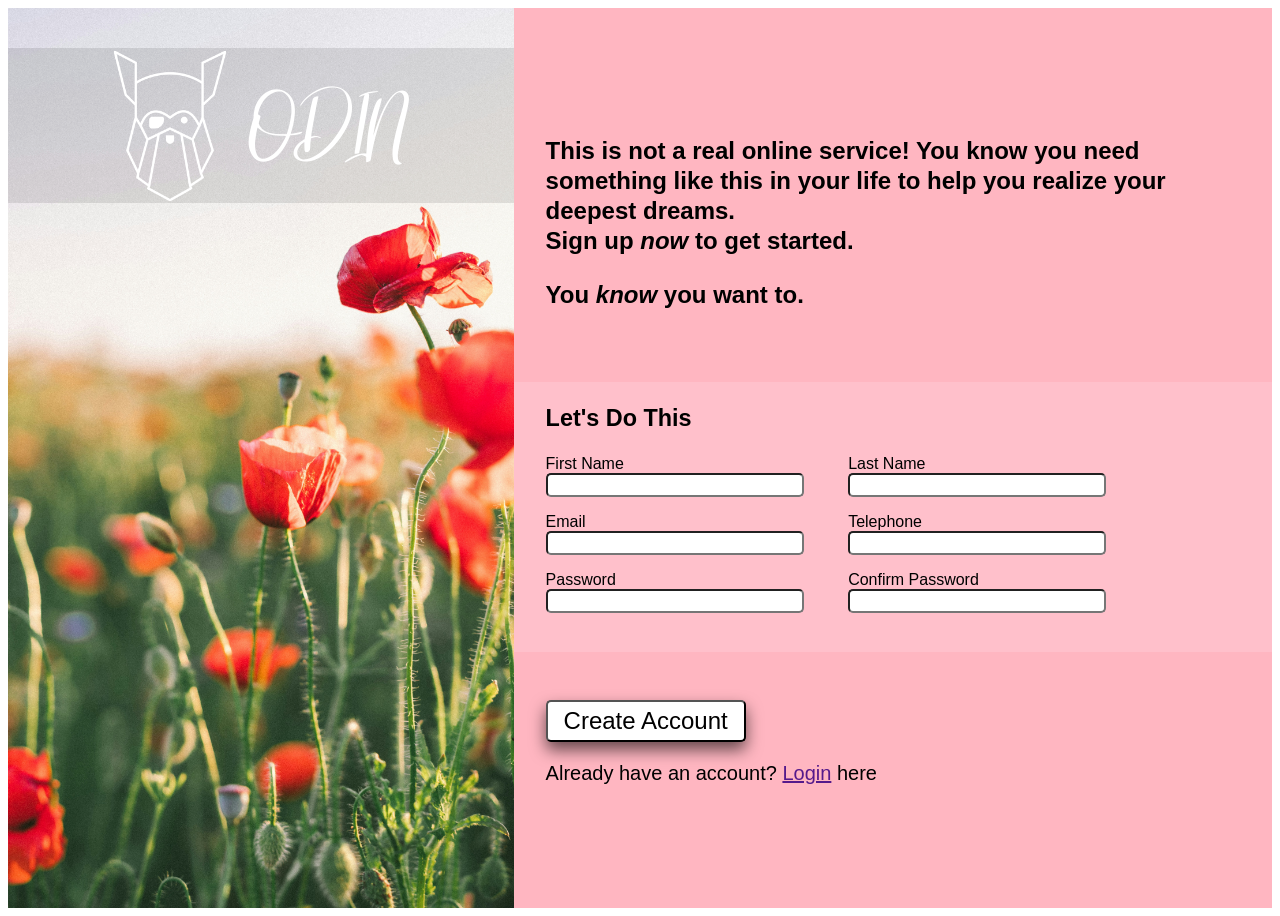
<file: index.html>
<!DOCTYPE html>
<html lang="en">
<head>
    <meta charset="UTF-8">
    <meta name="viewport" content="width=device-width, initial-scale=1.0">
    <title>My Sign-Up Form</title>
    <link rel="stylesheet" href="./style.css">
</head>
<body>
    <div class="sidebar">
    <!-- 
        Header element with Odin Logo span inline?
    -->
        <div id="header-wrapper">
            <img src="./odin-lined.png" alt="Odin Logo">
            <span class="header">ODIN</span>
        </div>
    </div>

    <div class="main">
    <!-- 
        3 containers (Text, Form, Submit/Login button and subtext)
        Middle container needs class to adjust background/shadow
    -->
        <div class="main-top">
            <p>This is not a real online service! You know you need
            something like this in your life to help you realize
            your deepest dreams.<br>
            Sign up <span class="italic-text">now</span> to get started.<br>
            </p>
            <p>
            You <span class="italic-text">know</span> you want to.
            </p>
        </div>

        <div class="main-form">
            <h3>Let's Do This</h3>
            <form action="" method="GET" id="sign-up-form">
                <div>
                    <label for="first-name">First Name</label>
                    <input type="text" name="first-name" id="first-name">
                </div>
                <div>
                    <label for="last-name">Last Name</label>
                    <input type="text" name="last-name" id="last-name">
                </div>
                <div>
                    <label for="email">Email</label>
                    <input type="email" name="email" id="email">
                </div>
                <div>
                    <label for="telephone">Telephone</label>
                    <input type="tel" name="telephone" id="telephone">
                </div>
                <div>
                    <label for="password">Password</label>
                    <input type="password" name="password" id="password">
                </div>
                <div>
                    <label for="password-confirm">Confirm Password</label>
                    <input type="password" name="password-confirm" id="password-confirm">
                </div>
            </form>
        </div>

        <div class="main-bottom">
            <!-- Submit button (link to form in attribute) and Login option -->
            <button type="submit" form="sign-up-form" id="submit-button">Create Account</button>
            <p>
            Already have an account? <a href="">Login</a> here
            </p>
        </div>
    </div>
</body>
</html>
</file>
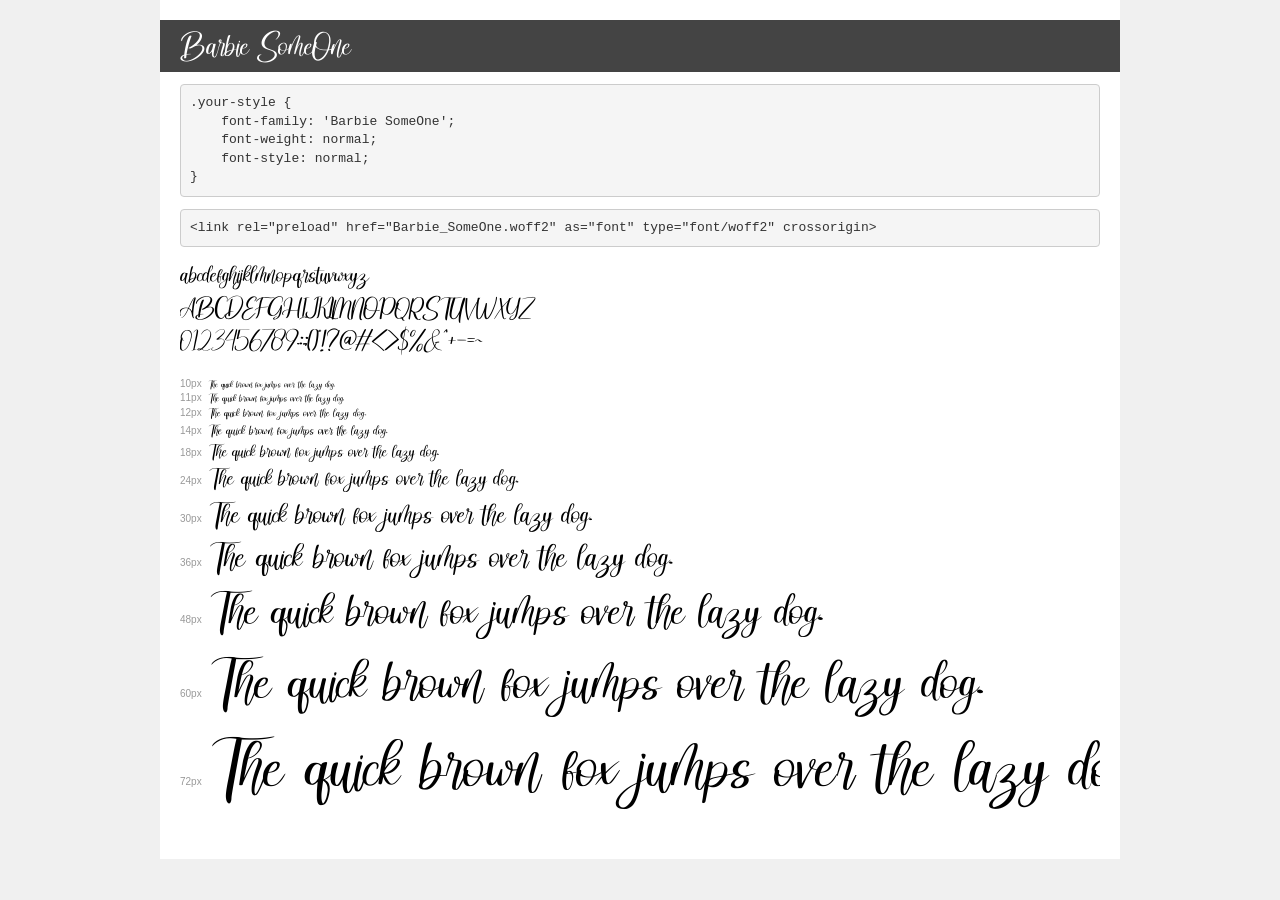
<file: fonts/demo.html>
<!DOCTYPE html>
<html lang="en">
<head>
    <meta charset="utf-8">
    <meta http-equiv="X-UA-Compatible" content="IE=edge">
    <meta name="viewport" content="width=device-width, initial-scale=1">
    <meta name="robots" content="noindex, noarchive">
    <meta name="format-detection" content="telephone=no">
    <title>Transfonter demo</title>
    <link href="stylesheet.css" rel="stylesheet">
    <style>
        /*
        http://meyerweb.com/eric/tools/css/reset/
        v2.0 | 20110126
        License: none (public domain)
        */
        html, body, div, span, applet, object, iframe,
        h1, h2, h3, h4, h5, h6, p, blockquote, pre,
        a, abbr, acronym, address, big, cite, code,
        del, dfn, em, img, ins, kbd, q, s, samp,
        small, strike, strong, sub, sup, tt, var,
        b, u, i, center,
        dl, dt, dd, ol, ul, li,
        fieldset, form, label, legend,
        table, caption, tbody, tfoot, thead, tr, th, td,
        article, aside, canvas, details, embed,
        figure, figcaption, footer, header, hgroup,
        menu, nav, output, ruby, section, summary,
        time, mark, audio, video {
            margin: 0;
            padding: 0;
            border: 0;
            font-size: 100%;
            font: inherit;
            vertical-align: baseline;
        }
        /* HTML5 display-role reset for older browsers */
        article, aside, details, figcaption, figure,
        footer, header, hgroup, menu, nav, section {
            display: block;
        }
        body {
            line-height: 1;
        }
        ol, ul {
            list-style: none;
        }
        blockquote, q {
            quotes: none;
        }
        blockquote:before, blockquote:after,
        q:before, q:after {
            content: '';
            content: none;
        }
        table {
            border-collapse: collapse;
            border-spacing: 0;
        }
        /* demo styles */
        body {
            background: #f0f0f0;
            color: #000;
        }
        .page {
            background: #fff;
            width: 920px;
            margin: 0 auto;
            padding: 20px 20px 0 20px;
            overflow: hidden;
        }
        .font-container {
            overflow-x: auto;
            overflow-y: hidden;
            margin-bottom: 40px;
            line-height: 1.3;
            white-space: nowrap;
            padding-bottom: 5px;
        }
        h1 {
            position: relative;
            background: #444;
            font-size: 32px;
            color: #fff;
            padding: 10px 20px;
            margin: 0 -20px 12px -20px;
        }
        .letters {
            font-size: 25px;
            margin-bottom: 20px;
        }
        .s10:before {
            content: '10px';
        }
        .s11:before {
            content: '11px';
        }
        .s12:before {
            content: '12px';
        }
        .s14:before {
            content: '14px';
        }
        .s18:before {
            content: '18px';
        }
        .s24:before {
            content: '24px';
        }
        .s30:before {
            content: '30px';
        }
        .s36:before {
            content: '36px';
        }
        .s48:before {
            content: '48px';
        }
        .s60:before {
            content: '60px';
        }
        .s72:before {
            content: '72px';
        }
        .s10:before, .s11:before, .s12:before, .s14:before,
        .s18:before, .s24:before, .s30:before, .s36:before,
        .s48:before, .s60:before, .s72:before {
            font-family: Arial, sans-serif;
            font-size: 10px;
            font-weight: normal;
            font-style: normal;
            color: #999;
            padding-right: 6px;
        }
        pre {
            display: block;
            padding: 9px;
            margin: 0 0 12px;
            font-family: Monaco, Menlo, Consolas, "Courier New", monospace;
            font-size: 13px;
            line-height: 1.428571429;
            color: #333;
            font-weight: normal;
            font-style: normal;
            background-color: #f5f5f5;
            border: 1px solid #ccc;
            overflow-x: auto;
            border-radius: 4px;
        }
        /* responsive */
        @media (max-width: 959px) {
            .page {
                width: auto;
                margin: 0;
            }
        }
    </style>
</head>
<body>
<div class="page">
    <div class="demo">
        <h1 style="font-family: 'Barbie SomeOne'; font-weight: normal; font-style: normal;">Barbie SomeOne</h1>
        <pre title="Usage">.your-style {
    font-family: 'Barbie SomeOne';
    font-weight: normal;
    font-style: normal;
}</pre>
        <pre title="Preload (optional)">
&lt;link rel=&quot;preload&quot; href=&quot;Barbie_SomeOne.woff2&quot; as=&quot;font&quot; type=&quot;font/woff2&quot; crossorigin&gt;</pre>
        <div class="font-container" style="font-family: 'Barbie SomeOne'; font-weight: normal; font-style: normal;">
            <p class="letters">
                abcdefghijklmnopqrstuvwxyz<br>
ABCDEFGHIJKLMNOPQRSTUVWXYZ<br>
                0123456789.:,;()*!?'@#&lt;&gt;$%&^+-=~
            </p>
            <p class="s10" style="font-size: 10px;">The quick brown fox jumps over the lazy dog.</p>
            <p class="s11" style="font-size: 11px;">The quick brown fox jumps over the lazy dog.</p>
            <p class="s12" style="font-size: 12px;">The quick brown fox jumps over the lazy dog.</p>
            <p class="s14" style="font-size: 14px;">The quick brown fox jumps over the lazy dog.</p>
            <p class="s18" style="font-size: 18px;">The quick brown fox jumps over the lazy dog.</p>
            <p class="s24" style="font-size: 24px;">The quick brown fox jumps over the lazy dog.</p>
            <p class="s30" style="font-size: 30px;">The quick brown fox jumps over the lazy dog.</p>
            <p class="s36" style="font-size: 36px;">The quick brown fox jumps over the lazy dog.</p>
            <p class="s48" style="font-size: 48px;">The quick brown fox jumps over the lazy dog.</p>
            <p class="s60" style="font-size: 60px;">The quick brown fox jumps over the lazy dog.</p>
            <p class="s72" style="font-size: 72px;">The quick brown fox jumps over the lazy dog.</p>
        </div>
    </div>

</div>
</body>
</html>
</file>
<file: style.css>
@font-face {
    font-family: 'Barbie SomeOne';
    src: url('./fonts/Barbie_SomeOne.woff2') format('woff2'),
        url('./fonts/Barbie_SomeOne.woff') format('woff');
    font-weight: normal;
    font-style: normal;
    font-display: swap;
}

:root {
    --submit-btn-color: white;
}

body {
    box-sizing: border-box;
    font-family: 'Lucida Sans', 'Lucida Sans Regular', 'Lucida Grande', 'Lucida Sans Unicode', Geneva, Verdana, sans-serif;

    display: flex;
    align-items: stretch;
    justify-content: stretch;
}

.sidebar {
    width: 40%;
    height: 100vh;
    background-image: url("./agnese-rudzite-kSxkjuDMY0Q-unsplash.jpg");
    background-size: cover;
    text-align: center;
}

.header {
    font-size: 5rem;
    font-family: 'Barbie SomeOne';
    margin-left: 25px;
}

#header-wrapper {
    color: white;
    /* opacity: .1; */
    background-color: rgba(0, 0, 0, 0.1);
    margin-top: 8%;
    height: 155px;

    display: flex;
    justify-content: center;
    align-items: center;
}

img {
    height: 150px;
}

.italic-text {
    font-style: italic;
}

.main {
    width: 60%;
    height: 100vh;
    background-color: lightpink;
    font-size: 20px;

    display: flex;
    flex-direction: column;
    justify-content: center;
    align-items: stretch;
    gap: 48px;
}

.main-top,
.main-form,
.main-bottom {
    padding-left: 32px;
}

.main-top {
    font-weight: bold;
    line-height: 1.25;
    font-size: 1.5rem;
    max-width: 50ch;
    text-wrap: pretty;
}

.main-form {
    background-color: pink;
    height: 30%;
}

form {
    display: flex;
    flex-wrap: wrap;
    gap: 12px;
    row-gap: 16px;
    font-size: 16px;
}

form > div {
    display:  flex;
    flex-direction: column;
    width: 40%;
}

form input {
    width: 250px;
    font: inherit;
    border-radius: 5px;
}

input:focus {
    border: 3px solid blue;
}

input[type="password"]:user-invalid {
    border: 3px solid red;
}

#submit-button {
    font-size: 1.5rem;
    border-radius: 5px;
    background-color: var(--submit-btn-color);
    padding: 5px 16px;
    box-shadow: 0 8px 16px 0 rgba(0, 0, 0, 0.6);
    font-family: inherit;
}

#submit-button:active {
    color: lightpink;
}
</file>
<file: fonts/stylesheet.css>
@font-face {
    font-family: 'Barbie SomeOne';
    src: url('Barbie_SomeOne.woff2') format('woff2'),
        url('Barbie_SomeOne.woff') format('woff');
    font-weight: normal;
    font-style: normal;
    font-display: swap;
}
</file>
